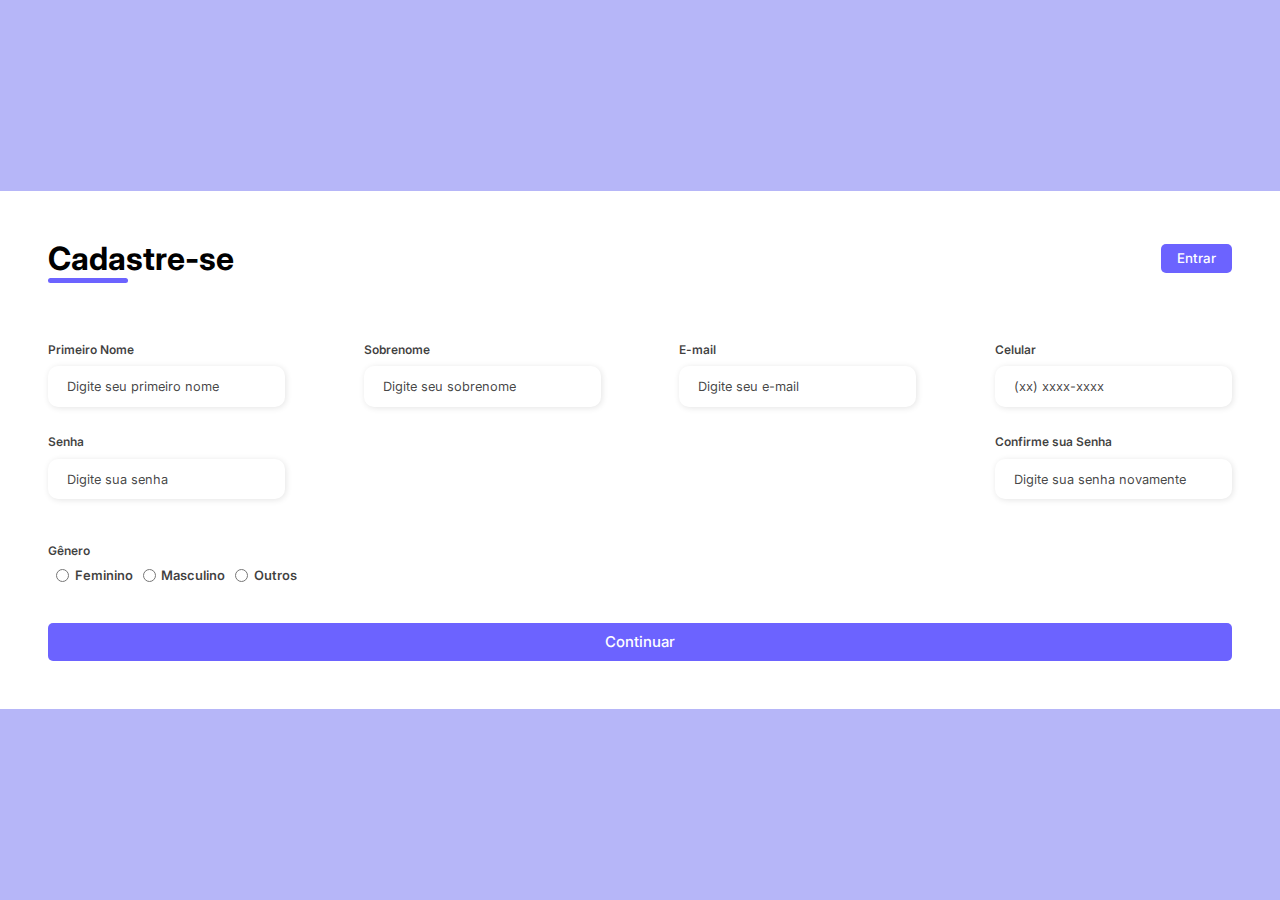
<file: Formulario-main/index.html>
<!DOCTYPE html>
<html lang="pt-br">

<head>
    <meta charset="UTF-8">
    <meta http-equiv="X-UA-Compatible" content="IE=edge">
    <meta name="viewport" content="width=device-width, initial-scale=1.0">
    <link rel="stylesheet" href="assets/css/style.css">
    <title>Formulário</title>
</head>

<body>
        <div class="form">
            <form action="#">
                <div class="form-header">
                    <div class="title">
                        <h1>Cadastre-se</h1>
                    </div>
                    <div class="login-button">
                        <button><a href="#">Entrar</a></button>
                    </div>
                </div>

                <div class="input-group">
                    <div class="input-box">
                        <label for="firstname">Primeiro Nome</label>
                        <input id="firstname" type="text" name="firstname" placeholder="Digite seu primeiro nome" required>
                    </div>

                    <div class="input-box">
                        <label for="lastname">Sobrenome</label>
                        <input id="lastname" type="text" name="lastname" placeholder="Digite seu sobrenome" required>
                    </div>
                    <div class="input-box">
                        <label for="email">E-mail</label>
                        <input id="email" type="email" name="email" placeholder="Digite seu e-mail" required>
                    </div>

                    <div class="input-box">
                        <label for="number">Celular</label>
                        <input id="number" type="tel" name="number" placeholder="(xx) xxxx-xxxx" required>
                    </div>

                    <div class="input-box">
                        <label for="password">Senha</label>
                        <input id="password" type="password" name="password" placeholder="Digite sua senha" required>
                    </div>


                    <div class="input-box">
                        <label for="confirmPassword">Confirme sua Senha</label>
                        <input id="confirmPassword" type="password" name="confirmPassword" placeholder="Digite sua senha novamente" required>
                    </div>

                </div>

                <div class="gender-inputs">
                    <div class="gender-title">
                        <h6>Gênero</h6>
                    </div>

                    <div class="gender-group">
                        <div class="gender-input">
                            <input id="female" type="radio" name="gender">
                            <label for="female">Feminino</label>
                        </div>

                        <div class="gender-input">
                            <input id="male" type="radio" name="gender">
                            <label for="male">Masculino</label>
                        </div>

                        <div class="gender-input">
                            <input id="others" type="radio" name="gender">
                            <label for="others">Outros</label>
                        </div>
                    </div>
                </div>

                <div class="continue-button">
                    <button><a href="#">Continuar</a> </button>
                </div>
            </form>
        </div>
</body>

</html>
</file>
<file: Formulario-main/assets/css/style.css>
@import url('https://fonts.googleapis.com/css2?family=Inter:wght@200;300;400;500&family=Open+Sans:wght@300;400;500;600&display=swap');
* {
    padding: 0;
    margin: 0;
    box-sizing: border-box;
    font-family: 'Inter', sans-serif;
}

body {
    width: 100%;
    height: 100vh;
    display: flex;
    justify-content: center;
    align-items: center;
    background: #0c0ce94d;
}

.container {
    width: 80%;
    height: 80vh;
    display: flex;
    box-shadow: 5px 5px 10px rgba(0, 0, 0, 0.212);
}

.form-image {
    width: 50%;
    display: flex;
    justify-content: center;
    align-items: center;
    background-color: #fde3a7d7;
    padding: 1rem;
}

.form-image img {
    width: 31rem;
}

.form {
    width: 50%;
    display: flex;
    flex-direction: column;
    justify-content: center;
    align-items: center;
    background-color: #fff;
    padding: 3rem;
}

.form-header {
    margin-bottom: 3rem;
    display: flex;
    justify-content: space-between;
}

.login-button {
    display: flex;
    align-items: center;
}

.login-button button {
    border: none;
    background-color: #6c63ff;
    padding: 0.4rem 1rem;
    border-radius: 5px;
    cursor: pointer;
}

.login-button button:hover {
    background-color: #6b63fff1;
}

.login-button button a {
    text-decoration: none;
    font-weight: 500;
    color: #fff;
}

.form-header h1::after {
    content: '';
    display: block;
    width: 5rem;
    height: 0.3rem;
    background-color: #6c63ff;
    margin: 0 auto;
    position: absolute;
    border-radius: 10px;
}

.input-group {
    display: flex;
    flex-wrap: wrap;
    justify-content: space-between;
    padding: 1rem 0;
}

.input-box {
    display: flex;
    flex-direction: column;
    margin-bottom: 1.1rem;
}

.input-box input {
    margin: 0.6rem 0;
    padding: 0.8rem 1.2rem;
    border: none;
    border-radius: 10px;
    box-shadow: 1px 1px 6px #0000001c;
    font-size: 0.8rem;
}

.input-box input:hover {
    background-color: #eeeeee75;
}

.input-box input:focus-visible {
    outline: 1px solid #6c63ff;
}

.input-box label,
.gender-title h6 {
    font-size: 0.75rem;
    font-weight: 600;
    color: #000000c0;
}

.input-box input::placeholder {
    color: #000000be;
}

.gender-group {
    display: flex;
    margin-top: 0.62rem;
    padding: 0 .5rem;
}

.gender-input {
    margin-right: 10px;
    display: flex;
    align-items: center;
}

.gender-input input {
    margin-right: 0.35rem;
}

.gender-input label {
    font-size: 0.81rem;
    font-weight: 600;
    color: #000000c0;
}

.continue-button button {
    width: 100%;
    margin-top: 2.5rem;
    border: none;
    background-color: #6c63ff;
    padding: 0.62rem;
    border-radius: 5px;
    cursor: pointer;
}

.continue-button button:hover {
    background-color: #6b63fff1;
}

.continue-button button a {
    text-decoration: none;
    font-size: 0.93rem;
    font-weight: 500;
    color: #fff;
}

@media screen and (max-width: 1330px) {
    .form-image {
        display: none;
    }
    .container {
        width: 50%;
    }
    .form {
        width: 100%;
    }
}

@media screen and (max-width: 1064px) {
    .container {
        width: 90%;
        height: auto;
    }
    .input-group {
        flex-direction: column;
        z-index: 5;
        padding-right: 5rem;
        max-height: 10rem;
        overflow-y: scroll;
        flex-wrap: nowrap;
    }
    .gender-inputs {
        margin-top: 2rem;
    }
    .gender-group {
        flex-direction: column;
    }
    .gender-title h6 {
        margin: 0;
    }
    .gender-input {
        margin-top: 0.5rem;
    }
}
</file>
